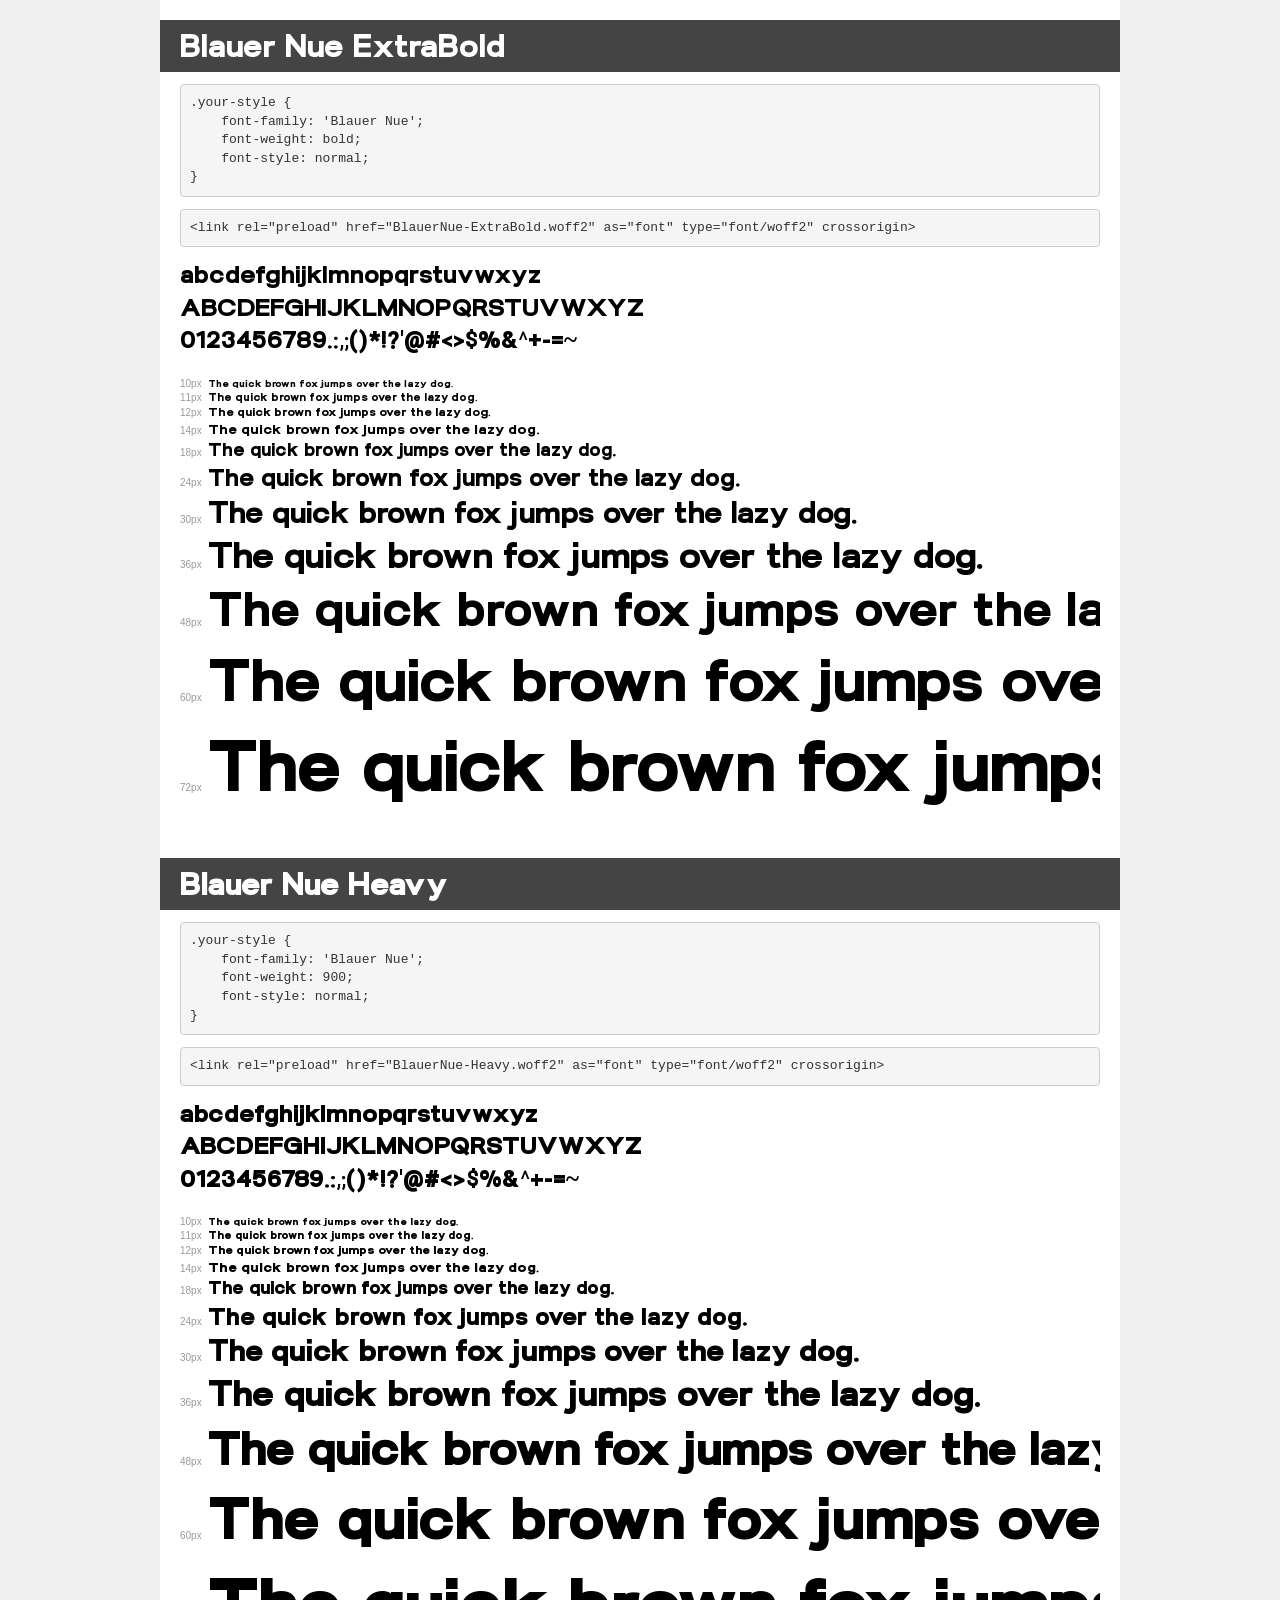
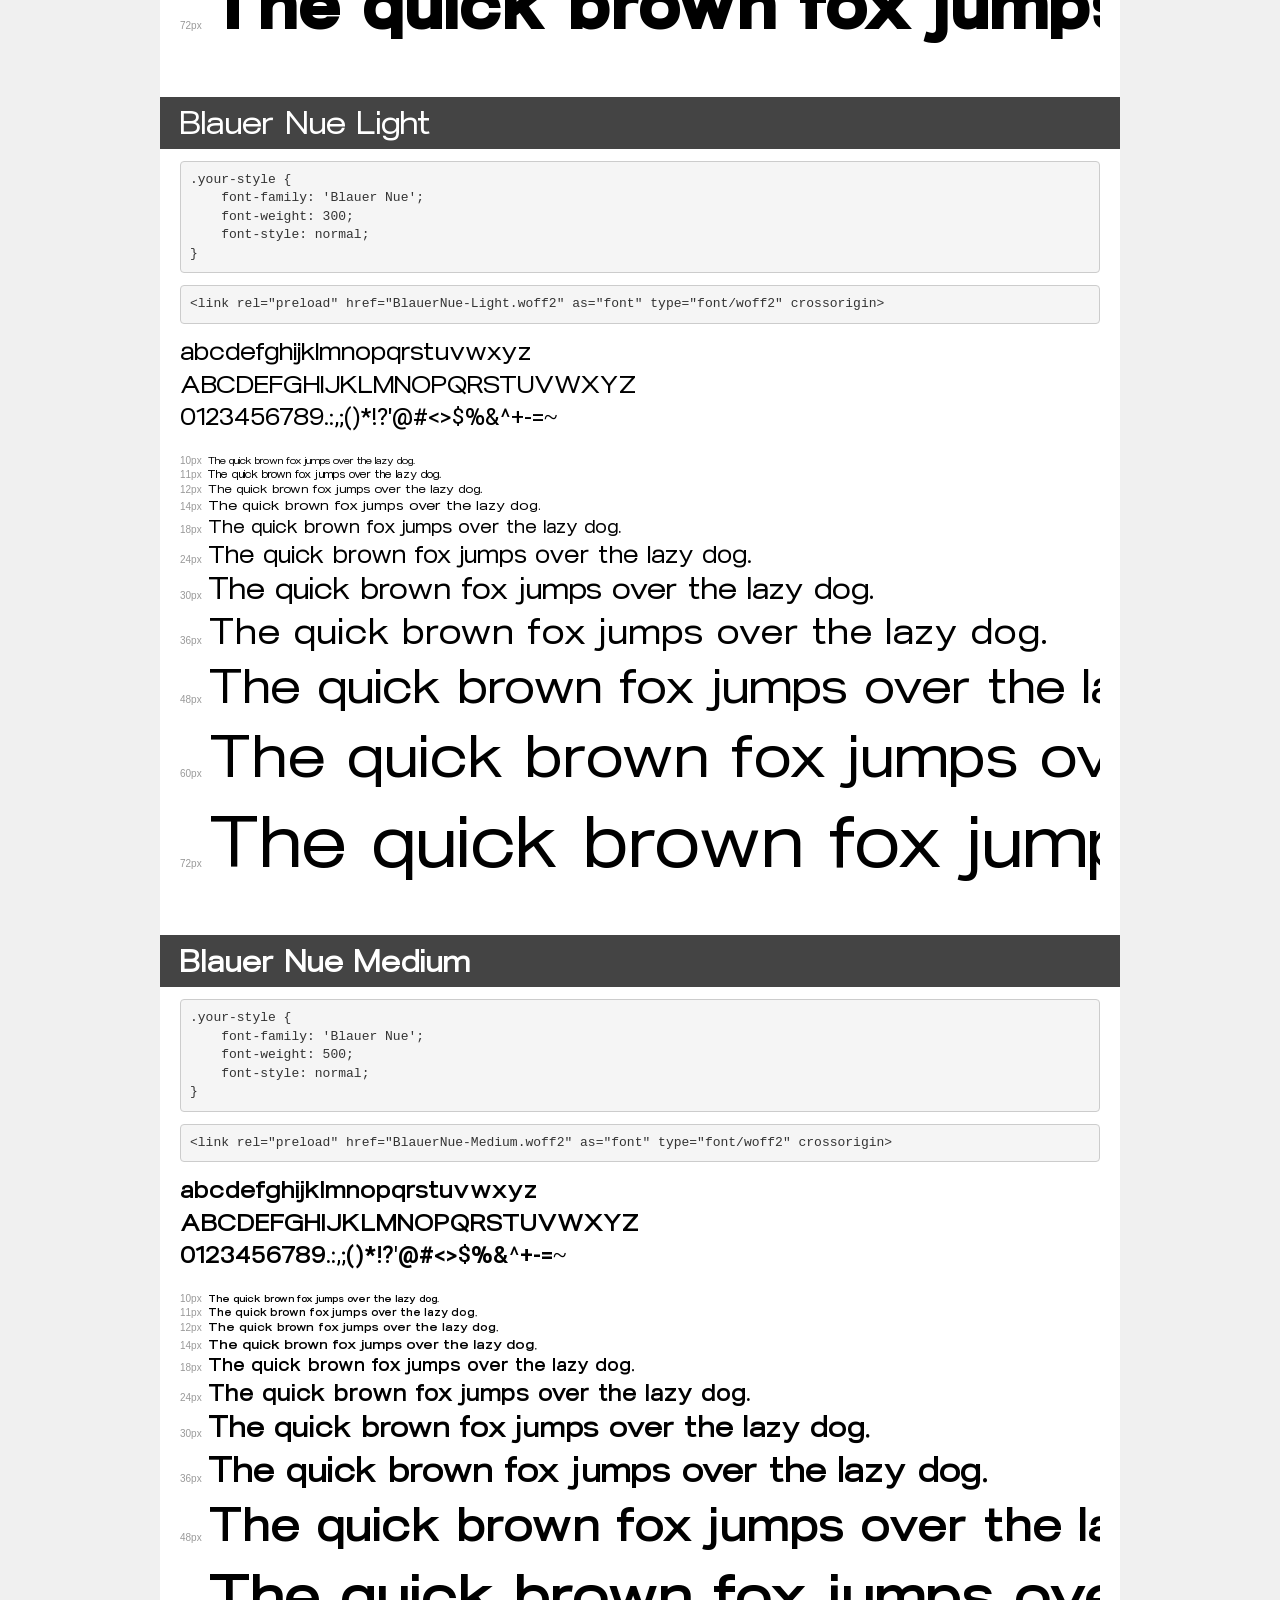
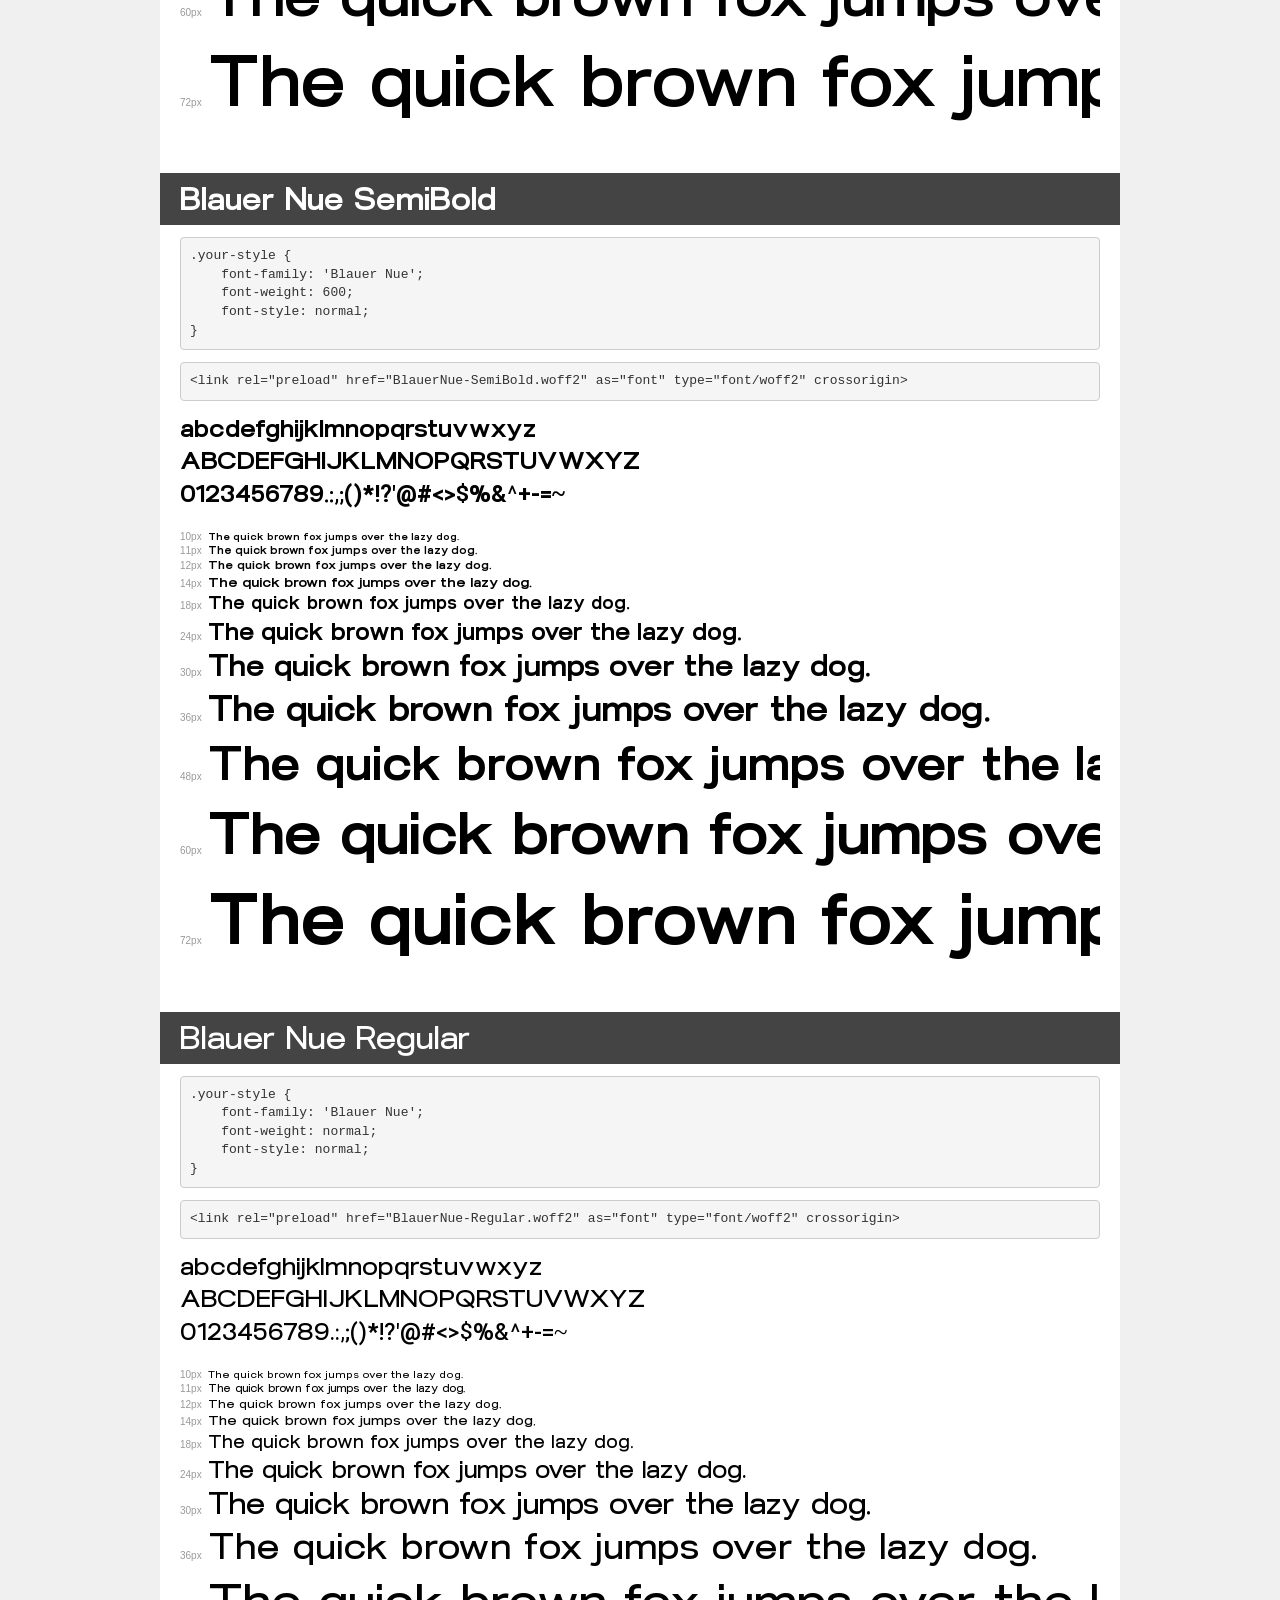
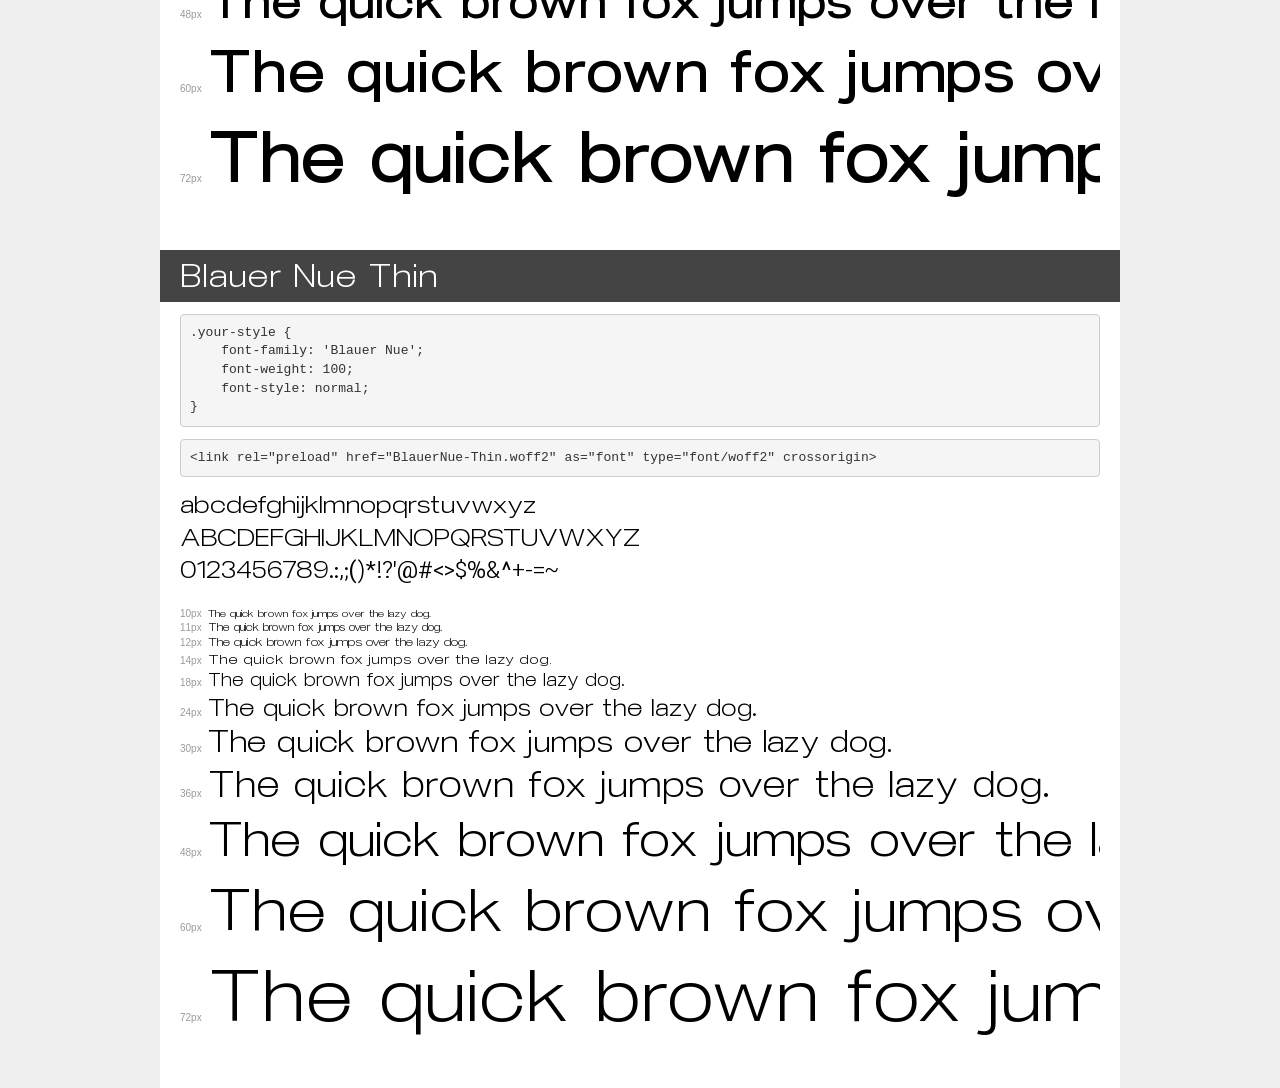
<file: assets/fonts/demo.html>
<!DOCTYPE html>
<html lang="en">
<head>
    <meta charset="utf-8">
    <meta http-equiv="X-UA-Compatible" content="IE=edge">
    <meta name="viewport" content="width=device-width, initial-scale=1">
    <meta name="robots" content="noindex, noarchive">
    <meta name="format-detection" content="telephone=no">
    <title>Transfonter demo</title>
    <link href="stylesheet.css" rel="stylesheet">
    <style>
        /*
        http://meyerweb.com/eric/tools/css/reset/
        v2.0 | 20110126
        License: none (public domain)
        */
        html, body, div, span, applet, object, iframe,
        h1, h2, h3, h4, h5, h6, p, blockquote, pre,
        a, abbr, acronym, address, big, cite, code,
        del, dfn, em, img, ins, kbd, q, s, samp,
        small, strike, strong, sub, sup, tt, var,
        b, u, i, center,
        dl, dt, dd, ol, ul, li,
        fieldset, form, label, legend,
        table, caption, tbody, tfoot, thead, tr, th, td,
        article, aside, canvas, details, embed,
        figure, figcaption, footer, header, hgroup,
        menu, nav, output, ruby, section, summary,
        time, mark, audio, video {
            margin: 0;
            padding: 0;
            border: 0;
            font-size: 100%;
            font: inherit;
            vertical-align: baseline;
        }
        /* HTML5 display-role reset for older browsers */
        article, aside, details, figcaption, figure,
        footer, header, hgroup, menu, nav, section {
            display: block;
        }
        body {
            line-height: 1;
        }
        ol, ul {
            list-style: none;
        }
        blockquote, q {
            quotes: none;
        }
        blockquote:before, blockquote:after,
        q:before, q:after {
            content: '';
            content: none;
        }
        table {
            border-collapse: collapse;
            border-spacing: 0;
        }
        /* demo styles */
        body {
            background: #f0f0f0;
            color: #000;
        }
        .page {
            background: #fff;
            width: 920px;
            margin: 0 auto;
            padding: 20px 20px 0 20px;
            overflow: hidden;
        }
        .font-container {
            overflow-x: auto;
            overflow-y: hidden;
            margin-bottom: 40px;
            line-height: 1.3;
            white-space: nowrap;
            padding-bottom: 5px;
        }
        h1 {
            position: relative;
            background: #444;
            font-size: 32px;
            color: #fff;
            padding: 10px 20px;
            margin: 0 -20px 12px -20px;
        }
        .letters {
            font-size: 25px;
            margin-bottom: 20px;
        }
        .s10:before {
            content: '10px';
        }
        .s11:before {
            content: '11px';
        }
        .s12:before {
            content: '12px';
        }
        .s14:before {
            content: '14px';
        }
        .s18:before {
            content: '18px';
        }
        .s24:before {
            content: '24px';
        }
        .s30:before {
            content: '30px';
        }
        .s36:before {
            content: '36px';
        }
        .s48:before {
            content: '48px';
        }
        .s60:before {
            content: '60px';
        }
        .s72:before {
            content: '72px';
        }
        .s10:before, .s11:before, .s12:before, .s14:before,
        .s18:before, .s24:before, .s30:before, .s36:before,
        .s48:before, .s60:before, .s72:before {
            font-family: Arial, sans-serif;
            font-size: 10px;
            font-weight: normal;
            font-style: normal;
            color: #999;
            padding-right: 6px;
        }
        pre {
            display: block;
            padding: 9px;
            margin: 0 0 12px;
            font-family: Monaco, Menlo, Consolas, "Courier New", monospace;
            font-size: 13px;
            line-height: 1.428571429;
            color: #333;
            font-weight: normal;
            font-style: normal;
            background-color: #f5f5f5;
            border: 1px solid #ccc;
            overflow-x: auto;
            border-radius: 4px;
        }
        /* responsive */
        @media (max-width: 959px) {
            .page {
                width: auto;
                margin: 0;
            }
        }
    </style>
</head>
<body>
<div class="page">
    <div class="demo">
        <h1 style="font-family: 'Blauer Nue'; font-weight: bold; font-style: normal;">Blauer Nue ExtraBold</h1>
        <pre title="Usage">.your-style {
    font-family: 'Blauer Nue';
    font-weight: bold;
    font-style: normal;
}</pre>
        <pre title="Preload (optional)">
&lt;link rel=&quot;preload&quot; href=&quot;BlauerNue-ExtraBold.woff2&quot; as=&quot;font&quot; type=&quot;font/woff2&quot; crossorigin&gt;</pre>
        <div class="font-container" style="font-family: 'Blauer Nue'; font-weight: bold; font-style: normal;">
            <p class="letters">
                abcdefghijklmnopqrstuvwxyz<br>
ABCDEFGHIJKLMNOPQRSTUVWXYZ<br>
                0123456789.:,;()*!?'@#&lt;&gt;$%&^+-=~
            </p>
            <p class="s10" style="font-size: 10px;">The quick brown fox jumps over the lazy dog.</p>
            <p class="s11" style="font-size: 11px;">The quick brown fox jumps over the lazy dog.</p>
            <p class="s12" style="font-size: 12px;">The quick brown fox jumps over the lazy dog.</p>
            <p class="s14" style="font-size: 14px;">The quick brown fox jumps over the lazy dog.</p>
            <p class="s18" style="font-size: 18px;">The quick brown fox jumps over the lazy dog.</p>
            <p class="s24" style="font-size: 24px;">The quick brown fox jumps over the lazy dog.</p>
            <p class="s30" style="font-size: 30px;">The quick brown fox jumps over the lazy dog.</p>
            <p class="s36" style="font-size: 36px;">The quick brown fox jumps over the lazy dog.</p>
            <p class="s48" style="font-size: 48px;">The quick brown fox jumps over the lazy dog.</p>
            <p class="s60" style="font-size: 60px;">The quick brown fox jumps over the lazy dog.</p>
            <p class="s72" style="font-size: 72px;">The quick brown fox jumps over the lazy dog.</p>
        </div>
    </div>

    <div class="demo">
        <h1 style="font-family: 'Blauer Nue'; font-weight: 900; font-style: normal;">Blauer Nue Heavy</h1>
        <pre title="Usage">.your-style {
    font-family: 'Blauer Nue';
    font-weight: 900;
    font-style: normal;
}</pre>
        <pre title="Preload (optional)">
&lt;link rel=&quot;preload&quot; href=&quot;BlauerNue-Heavy.woff2&quot; as=&quot;font&quot; type=&quot;font/woff2&quot; crossorigin&gt;</pre>
        <div class="font-container" style="font-family: 'Blauer Nue'; font-weight: 900; font-style: normal;">
            <p class="letters">
                abcdefghijklmnopqrstuvwxyz<br>
ABCDEFGHIJKLMNOPQRSTUVWXYZ<br>
                0123456789.:,;()*!?'@#&lt;&gt;$%&^+-=~
            </p>
            <p class="s10" style="font-size: 10px;">The quick brown fox jumps over the lazy dog.</p>
            <p class="s11" style="font-size: 11px;">The quick brown fox jumps over the lazy dog.</p>
            <p class="s12" style="font-size: 12px;">The quick brown fox jumps over the lazy dog.</p>
            <p class="s14" style="font-size: 14px;">The quick brown fox jumps over the lazy dog.</p>
            <p class="s18" style="font-size: 18px;">The quick brown fox jumps over the lazy dog.</p>
            <p class="s24" style="font-size: 24px;">The quick brown fox jumps over the lazy dog.</p>
            <p class="s30" style="font-size: 30px;">The quick brown fox jumps over the lazy dog.</p>
            <p class="s36" style="font-size: 36px;">The quick brown fox jumps over the lazy dog.</p>
            <p class="s48" style="font-size: 48px;">The quick brown fox jumps over the lazy dog.</p>
            <p class="s60" style="font-size: 60px;">The quick brown fox jumps over the lazy dog.</p>
            <p class="s72" style="font-size: 72px;">The quick brown fox jumps over the lazy dog.</p>
        </div>
    </div>

    <div class="demo">
        <h1 style="font-family: 'Blauer Nue'; font-weight: 300; font-style: normal;">Blauer Nue Light</h1>
        <pre title="Usage">.your-style {
    font-family: 'Blauer Nue';
    font-weight: 300;
    font-style: normal;
}</pre>
        <pre title="Preload (optional)">
&lt;link rel=&quot;preload&quot; href=&quot;BlauerNue-Light.woff2&quot; as=&quot;font&quot; type=&quot;font/woff2&quot; crossorigin&gt;</pre>
        <div class="font-container" style="font-family: 'Blauer Nue'; font-weight: 300; font-style: normal;">
            <p class="letters">
                abcdefghijklmnopqrstuvwxyz<br>
ABCDEFGHIJKLMNOPQRSTUVWXYZ<br>
                0123456789.:,;()*!?'@#&lt;&gt;$%&^+-=~
            </p>
            <p class="s10" style="font-size: 10px;">The quick brown fox jumps over the lazy dog.</p>
            <p class="s11" style="font-size: 11px;">The quick brown fox jumps over the lazy dog.</p>
            <p class="s12" style="font-size: 12px;">The quick brown fox jumps over the lazy dog.</p>
            <p class="s14" style="font-size: 14px;">The quick brown fox jumps over the lazy dog.</p>
            <p class="s18" style="font-size: 18px;">The quick brown fox jumps over the lazy dog.</p>
            <p class="s24" style="font-size: 24px;">The quick brown fox jumps over the lazy dog.</p>
            <p class="s30" style="font-size: 30px;">The quick brown fox jumps over the lazy dog.</p>
            <p class="s36" style="font-size: 36px;">The quick brown fox jumps over the lazy dog.</p>
            <p class="s48" style="font-size: 48px;">The quick brown fox jumps over the lazy dog.</p>
            <p class="s60" style="font-size: 60px;">The quick brown fox jumps over the lazy dog.</p>
            <p class="s72" style="font-size: 72px;">The quick brown fox jumps over the lazy dog.</p>
        </div>
    </div>

    <div class="demo">
        <h1 style="font-family: 'Blauer Nue'; font-weight: 500; font-style: normal;">Blauer Nue Medium</h1>
        <pre title="Usage">.your-style {
    font-family: 'Blauer Nue';
    font-weight: 500;
    font-style: normal;
}</pre>
        <pre title="Preload (optional)">
&lt;link rel=&quot;preload&quot; href=&quot;BlauerNue-Medium.woff2&quot; as=&quot;font&quot; type=&quot;font/woff2&quot; crossorigin&gt;</pre>
        <div class="font-container" style="font-family: 'Blauer Nue'; font-weight: 500; font-style: normal;">
            <p class="letters">
                abcdefghijklmnopqrstuvwxyz<br>
ABCDEFGHIJKLMNOPQRSTUVWXYZ<br>
                0123456789.:,;()*!?'@#&lt;&gt;$%&^+-=~
            </p>
            <p class="s10" style="font-size: 10px;">The quick brown fox jumps over the lazy dog.</p>
            <p class="s11" style="font-size: 11px;">The quick brown fox jumps over the lazy dog.</p>
            <p class="s12" style="font-size: 12px;">The quick brown fox jumps over the lazy dog.</p>
            <p class="s14" style="font-size: 14px;">The quick brown fox jumps over the lazy dog.</p>
            <p class="s18" style="font-size: 18px;">The quick brown fox jumps over the lazy dog.</p>
            <p class="s24" style="font-size: 24px;">The quick brown fox jumps over the lazy dog.</p>
            <p class="s30" style="font-size: 30px;">The quick brown fox jumps over the lazy dog.</p>
            <p class="s36" style="font-size: 36px;">The quick brown fox jumps over the lazy dog.</p>
            <p class="s48" style="font-size: 48px;">The quick brown fox jumps over the lazy dog.</p>
            <p class="s60" style="font-size: 60px;">The quick brown fox jumps over the lazy dog.</p>
            <p class="s72" style="font-size: 72px;">The quick brown fox jumps over the lazy dog.</p>
        </div>
    </div>

    <div class="demo">
        <h1 style="font-family: 'Blauer Nue'; font-weight: 600; font-style: normal;">Blauer Nue SemiBold</h1>
        <pre title="Usage">.your-style {
    font-family: 'Blauer Nue';
    font-weight: 600;
    font-style: normal;
}</pre>
        <pre title="Preload (optional)">
&lt;link rel=&quot;preload&quot; href=&quot;BlauerNue-SemiBold.woff2&quot; as=&quot;font&quot; type=&quot;font/woff2&quot; crossorigin&gt;</pre>
        <div class="font-container" style="font-family: 'Blauer Nue'; font-weight: 600; font-style: normal;">
            <p class="letters">
                abcdefghijklmnopqrstuvwxyz<br>
ABCDEFGHIJKLMNOPQRSTUVWXYZ<br>
                0123456789.:,;()*!?'@#&lt;&gt;$%&^+-=~
            </p>
            <p class="s10" style="font-size: 10px;">The quick brown fox jumps over the lazy dog.</p>
            <p class="s11" style="font-size: 11px;">The quick brown fox jumps over the lazy dog.</p>
            <p class="s12" style="font-size: 12px;">The quick brown fox jumps over the lazy dog.</p>
            <p class="s14" style="font-size: 14px;">The quick brown fox jumps over the lazy dog.</p>
            <p class="s18" style="font-size: 18px;">The quick brown fox jumps over the lazy dog.</p>
            <p class="s24" style="font-size: 24px;">The quick brown fox jumps over the lazy dog.</p>
            <p class="s30" style="font-size: 30px;">The quick brown fox jumps over the lazy dog.</p>
            <p class="s36" style="font-size: 36px;">The quick brown fox jumps over the lazy dog.</p>
            <p class="s48" style="font-size: 48px;">The quick brown fox jumps over the lazy dog.</p>
            <p class="s60" style="font-size: 60px;">The quick brown fox jumps over the lazy dog.</p>
            <p class="s72" style="font-size: 72px;">The quick brown fox jumps over the lazy dog.</p>
        </div>
    </div>

    <div class="demo">
        <h1 style="font-family: 'Blauer Nue'; font-weight: normal; font-style: normal;">Blauer Nue Regular</h1>
        <pre title="Usage">.your-style {
    font-family: 'Blauer Nue';
    font-weight: normal;
    font-style: normal;
}</pre>
        <pre title="Preload (optional)">
&lt;link rel=&quot;preload&quot; href=&quot;BlauerNue-Regular.woff2&quot; as=&quot;font&quot; type=&quot;font/woff2&quot; crossorigin&gt;</pre>
        <div class="font-container" style="font-family: 'Blauer Nue'; font-weight: normal; font-style: normal;">
            <p class="letters">
                abcdefghijklmnopqrstuvwxyz<br>
ABCDEFGHIJKLMNOPQRSTUVWXYZ<br>
                0123456789.:,;()*!?'@#&lt;&gt;$%&^+-=~
            </p>
            <p class="s10" style="font-size: 10px;">The quick brown fox jumps over the lazy dog.</p>
            <p class="s11" style="font-size: 11px;">The quick brown fox jumps over the lazy dog.</p>
            <p class="s12" style="font-size: 12px;">The quick brown fox jumps over the lazy dog.</p>
            <p class="s14" style="font-size: 14px;">The quick brown fox jumps over the lazy dog.</p>
            <p class="s18" style="font-size: 18px;">The quick brown fox jumps over the lazy dog.</p>
            <p class="s24" style="font-size: 24px;">The quick brown fox jumps over the lazy dog.</p>
            <p class="s30" style="font-size: 30px;">The quick brown fox jumps over the lazy dog.</p>
            <p class="s36" style="font-size: 36px;">The quick brown fox jumps over the lazy dog.</p>
            <p class="s48" style="font-size: 48px;">The quick brown fox jumps over the lazy dog.</p>
            <p class="s60" style="font-size: 60px;">The quick brown fox jumps over the lazy dog.</p>
            <p class="s72" style="font-size: 72px;">The quick brown fox jumps over the lazy dog.</p>
        </div>
    </div>

    <div class="demo">
        <h1 style="font-family: 'Blauer Nue'; font-weight: 100; font-style: normal;">Blauer Nue Thin</h1>
        <pre title="Usage">.your-style {
    font-family: 'Blauer Nue';
    font-weight: 100;
    font-style: normal;
}</pre>
        <pre title="Preload (optional)">
&lt;link rel=&quot;preload&quot; href=&quot;BlauerNue-Thin.woff2&quot; as=&quot;font&quot; type=&quot;font/woff2&quot; crossorigin&gt;</pre>
        <div class="font-container" style="font-family: 'Blauer Nue'; font-weight: 100; font-style: normal;">
            <p class="letters">
                abcdefghijklmnopqrstuvwxyz<br>
ABCDEFGHIJKLMNOPQRSTUVWXYZ<br>
                0123456789.:,;()*!?'@#&lt;&gt;$%&^+-=~
            </p>
            <p class="s10" style="font-size: 10px;">The quick brown fox jumps over the lazy dog.</p>
            <p class="s11" style="font-size: 11px;">The quick brown fox jumps over the lazy dog.</p>
            <p class="s12" style="font-size: 12px;">The quick brown fox jumps over the lazy dog.</p>
            <p class="s14" style="font-size: 14px;">The quick brown fox jumps over the lazy dog.</p>
            <p class="s18" style="font-size: 18px;">The quick brown fox jumps over the lazy dog.</p>
            <p class="s24" style="font-size: 24px;">The quick brown fox jumps over the lazy dog.</p>
            <p class="s30" style="font-size: 30px;">The quick brown fox jumps over the lazy dog.</p>
            <p class="s36" style="font-size: 36px;">The quick brown fox jumps over the lazy dog.</p>
            <p class="s48" style="font-size: 48px;">The quick brown fox jumps over the lazy dog.</p>
            <p class="s60" style="font-size: 60px;">The quick brown fox jumps over the lazy dog.</p>
            <p class="s72" style="font-size: 72px;">The quick brown fox jumps over the lazy dog.</p>
        </div>
    </div>

</div>
</body>
</html>
</file>
<file: assets/fonts/stylesheet.css>
@font-face {
    font-family: 'Blauer Nue';
    src: url('BlauerNue-ExtraBold.eot');
    src: url('BlauerNue-ExtraBold.eot?#iefix') format('embedded-opentype'),
        url('BlauerNue-ExtraBold.woff2') format('woff2'),
        url('BlauerNue-ExtraBold.woff') format('woff'),
        url('BlauerNue-ExtraBold.ttf') format('truetype');
    font-weight: bold;
    font-style: normal;
    font-display: swap;
}

@font-face {
    font-family: 'Blauer Nue';
    src: url('BlauerNue-Heavy.eot');
    src: url('BlauerNue-Heavy.eot?#iefix') format('embedded-opentype'),
        url('BlauerNue-Heavy.woff2') format('woff2'),
        url('BlauerNue-Heavy.woff') format('woff'),
        url('BlauerNue-Heavy.ttf') format('truetype');
    font-weight: 900;
    font-style: normal;
    font-display: swap;
}

@font-face {
    font-family: 'Blauer Nue';
    src: url('BlauerNue-Light.eot');
    src: url('BlauerNue-Light.eot?#iefix') format('embedded-opentype'),
        url('BlauerNue-Light.woff2') format('woff2'),
        url('BlauerNue-Light.woff') format('woff'),
        url('BlauerNue-Light.ttf') format('truetype');
    font-weight: 300;
    font-style: normal;
    font-display: swap;
}

@font-face {
    font-family: 'Blauer Nue';
    src: url('BlauerNue-Medium.eot');
    src: url('BlauerNue-Medium.eot?#iefix') format('embedded-opentype'),
        url('BlauerNue-Medium.woff2') format('woff2'),
        url('BlauerNue-Medium.woff') format('woff'),
        url('BlauerNue-Medium.ttf') format('truetype');
    font-weight: 500;
    font-style: normal;
    font-display: swap;
}

@font-face {
    font-family: 'Blauer Nue';
    src: url('BlauerNue-SemiBold.eot');
    src: url('BlauerNue-SemiBold.eot?#iefix') format('embedded-opentype'),
        url('BlauerNue-SemiBold.woff2') format('woff2'),
        url('BlauerNue-SemiBold.woff') format('woff'),
        url('BlauerNue-SemiBold.ttf') format('truetype');
    font-weight: 600;
    font-style: normal;
    font-display: swap;
}

@font-face {
    font-family: 'Blauer Nue';
    src: url('BlauerNue-Regular.eot');
    src: url('BlauerNue-Regular.eot?#iefix') format('embedded-opentype'),
        url('BlauerNue-Regular.woff2') format('woff2'),
        url('BlauerNue-Regular.woff') format('woff'),
        url('BlauerNue-Regular.ttf') format('truetype');
    font-weight: normal;
    font-style: normal;
    font-display: swap;
}

@font-face {
    font-family: 'Blauer Nue';
    src: url('BlauerNue-Thin.eot');
    src: url('BlauerNue-Thin.eot?#iefix') format('embedded-opentype'),
        url('BlauerNue-Thin.woff2') format('woff2'),
        url('BlauerNue-Thin.woff') format('woff'),
        url('BlauerNue-Thin.ttf') format('truetype');
    font-weight: 100;
    font-style: normal;
    font-display: swap;
}
</file>
